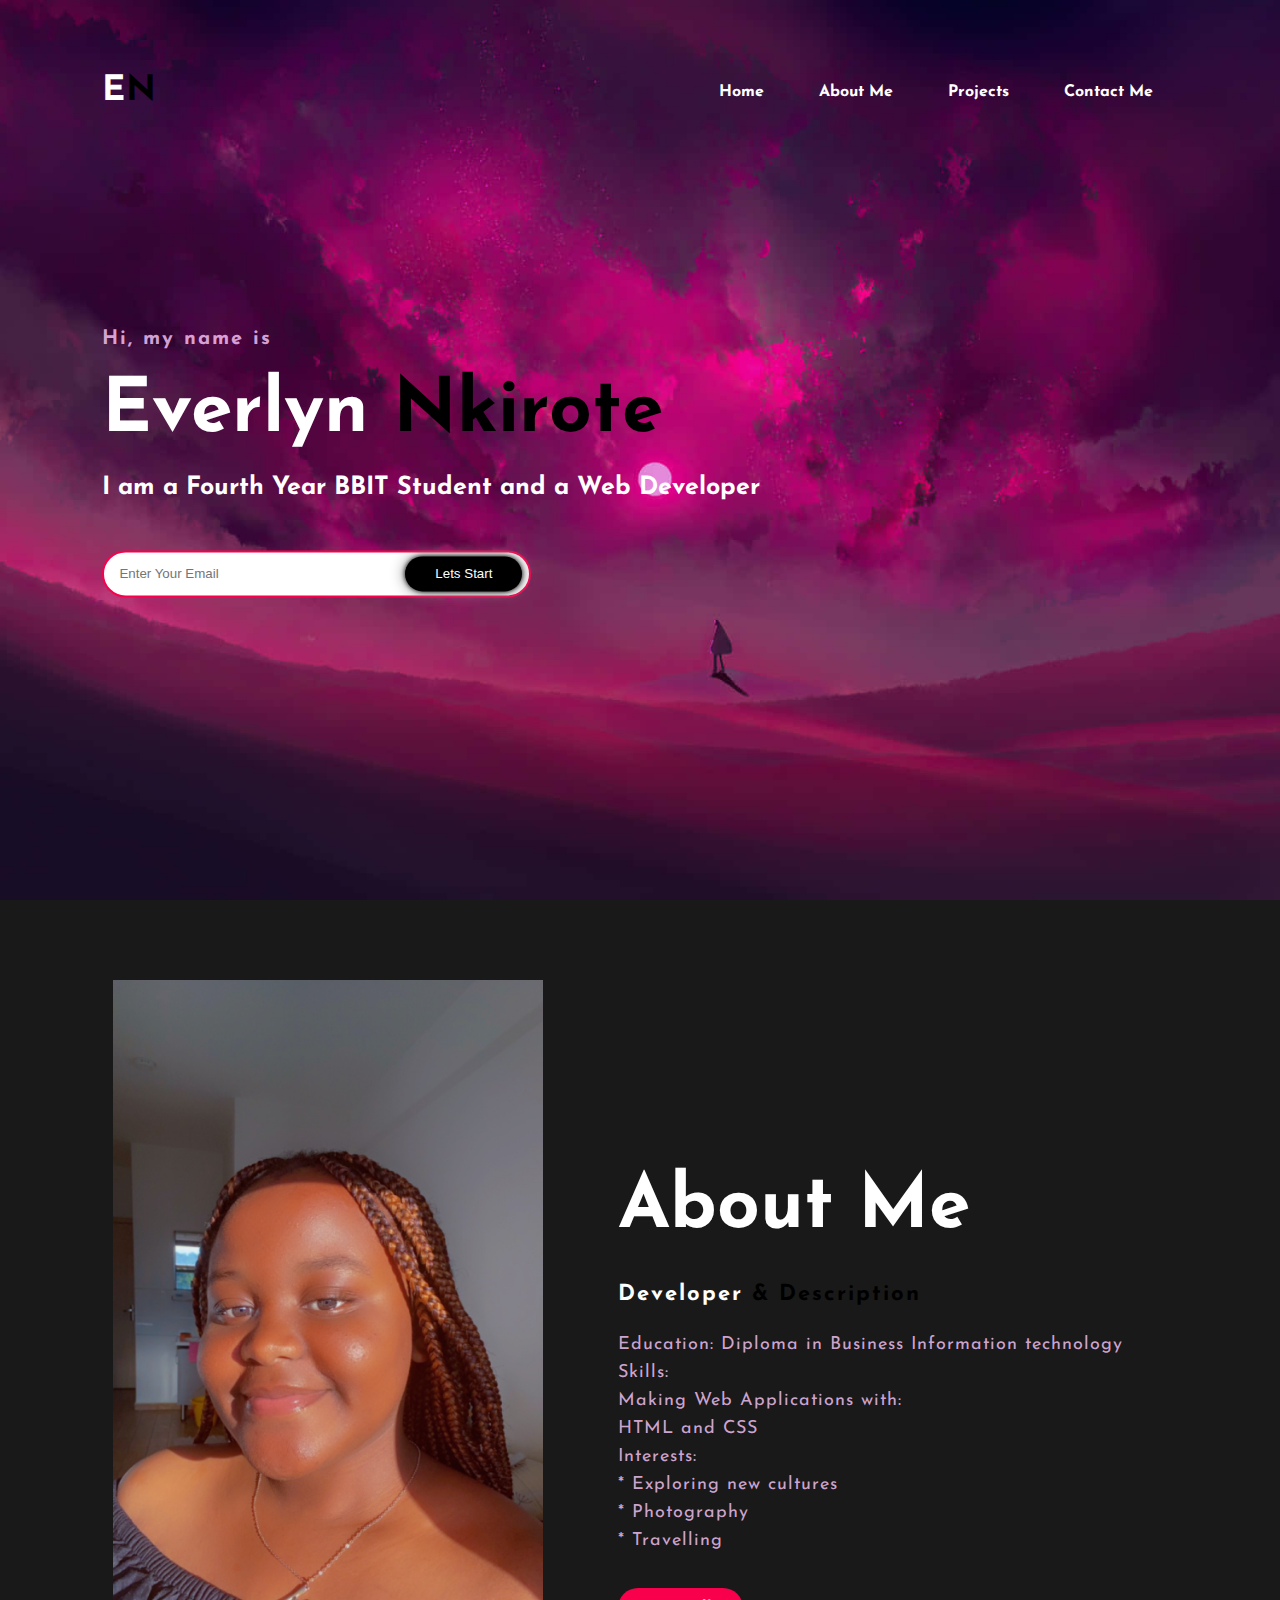
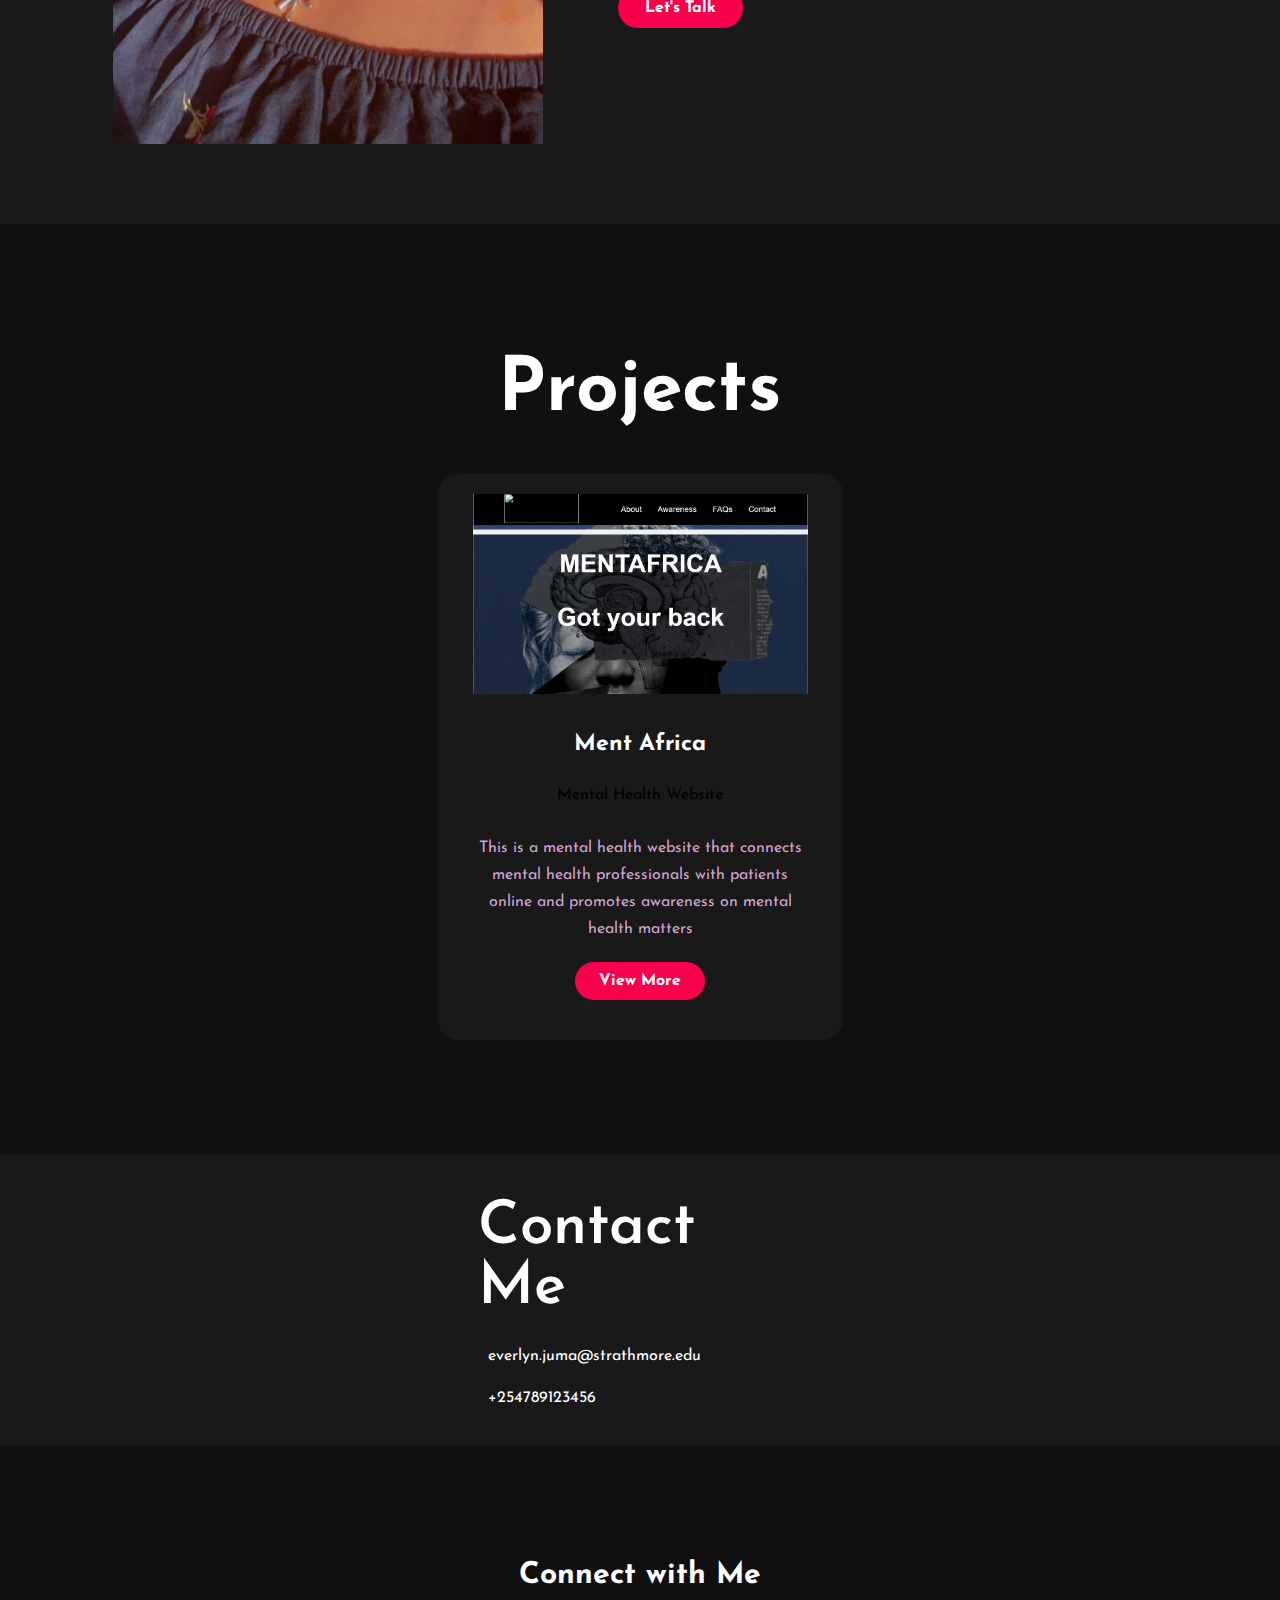
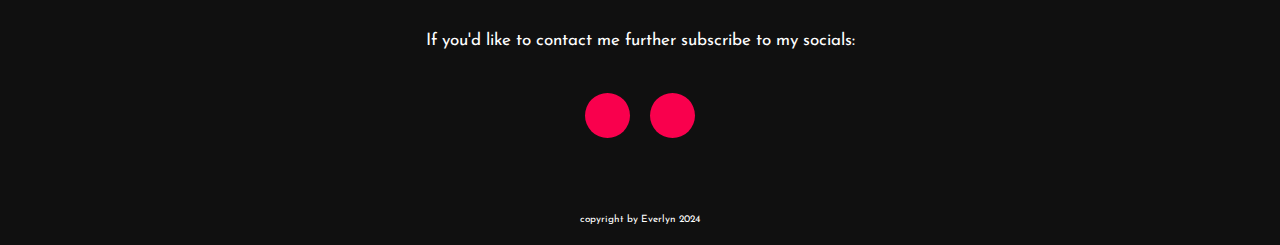
<file: index.html>
<!DOCTYPE html>
<html lang="en">
  <head>
    <meta charset="UTF-8" />
    <link rel="stylesheet" href="style.css" />
    <link rel="preconnect" href="https://fonts.gstatic.com" />
    <link
      href="https://fonts.googleapis.com/css2?family=Josefin+Sans:ital,wght@0,100;0,200;0,300;0,400;0,500;0,600;0,700;1,100;1,200;1,300;1,400;1,500;1,600;1,700&display=swap"
      rel="stylesheet"
    />
    <link
      rel="stylesheet"
      href="https://cdnjs.cloudflare.com/ajax/libs/font-awesome/6.1.1/css/all.min.css"
      integrity="sha512-KfkfwYDsLkIlwQp6LFnl8zNdLGxu9YAA1QvwINks4PhcElQSvqcyVLLD9aMhXd13uQjoXtEKNosOWaZqXgel0g=="
      crossorigin="anonymous"
      referrerpolicy="no-referrer"
    />
    <title>Website Portfolio</title>
  </head>
  <body>
    <!-- Hero section start -->

    <div class="hero">
      <nav>
        <h2 class="logo">E<span>N</span></h2>
        <ul>
          <li><a href="#content">Home</a></li>
          <li><a href="#about">About Me</a></li>
          <li><a href="#service">Projects</a></li>
          <li><a href="#contact-me">Contact Me</a></li>
        </ul>
        
      </nav>
      <div class="content">
        <h4>Hi, my name is</h4>
        <h1>Everlyn <span>Nkirote</span></h1>
        <h3>I am a Fourth Year BBIT Student and a Web Developer</h3>
      <div class="newslatter">
          <form>
            <input
              type="email"
              name="email"
              id="mail"
              placeholder="Enter Your Email"
            />
            <input type="submit" name="submit" value="Lets Start" />
          </form>
        </div>
      </div>
    </div>

    <!----- About Section start ---->
    <section id="about" class="about">
   
      <div class="main">
        <img src="image3.jpg" alt="" />
        <div class="about-text">
          <h2>About Me</h2>
          <h5>Developer <span>& Description</span></h5>
          <p>
            Education: 
            Diploma in Business Information technology
            Skills:<br>
            Making Web Applications with:
           <br> HTML 
           and CSS
            <br>
           Interests:<br>
          * Exploring new cultures<br>
           * Photography<br>
           * Travelling 


          </p>
          <!-- Button linking to the contact-me section -->
<a href="#contact-me" class="btn">Let's Talk</a>

         
        </div>
      </div>
    </section>

    <!------- service section start --->
    <div id="service" class="service">
   
      <div class="title">
        <h2>Projects</h2>
      </div>

      <div class="box">
        <div class="card">
          <div class="image">
            <img src="image7.jpg" alt="Project Image">
          </div>
         
          <h5>Ment Africa</h5>
          <p class="title">Mental Health Website</p>
          <div class="pra">
            <p>
              This is a mental health website that connects mental health professionals with patients online and promotes awareness on mental health matters </p>
            <p style="text-align: center">
              <a class="button" href="https://github.com/Ramla06/ISproject">View More</a>
            </p>
          </div> 
        </div>
        
  </div>
      
    </div>

    <!--  Contact me start ------ -->
   
      <div id="contact-me" class="contact-me">
        <div class="container">
            <div class="row">
                <div class="contact-left">
                    <h1 class="sub-title">Contact Me</h1>
                    <p><i class="fa-solid fa-paper-plane"></i>everlyn.juma@strathmore.edu</p>
                    <p><i class="fa-solid fa-square-phone"></i>+254789123456</p>
                   
              
                </div>
              
              
            </div>
    </div>
</div>
    <!--------- footer start ------->
    <footer>
      <p>Connect with Me</p>
      <p>
        If you'd like to contact me further
        subscribe to my socials:
      </p>
      <div class="social">
        
        <a href="https://www.instagram.com/_evlin._e?igsh=OXJ4amEwanZzbjQ2&utm_source=qra"><i class="fab fa-instagram"></i></a>
        <a href="https://ke.linkedin.com/in/everlyn-nkirote-158507213"><i class="fab fa-linkedin"></i></a>
      </div>
      <p class="end">copyright by Everlyn 2024</p>
    </footer>
  </body>
</html>
</file>
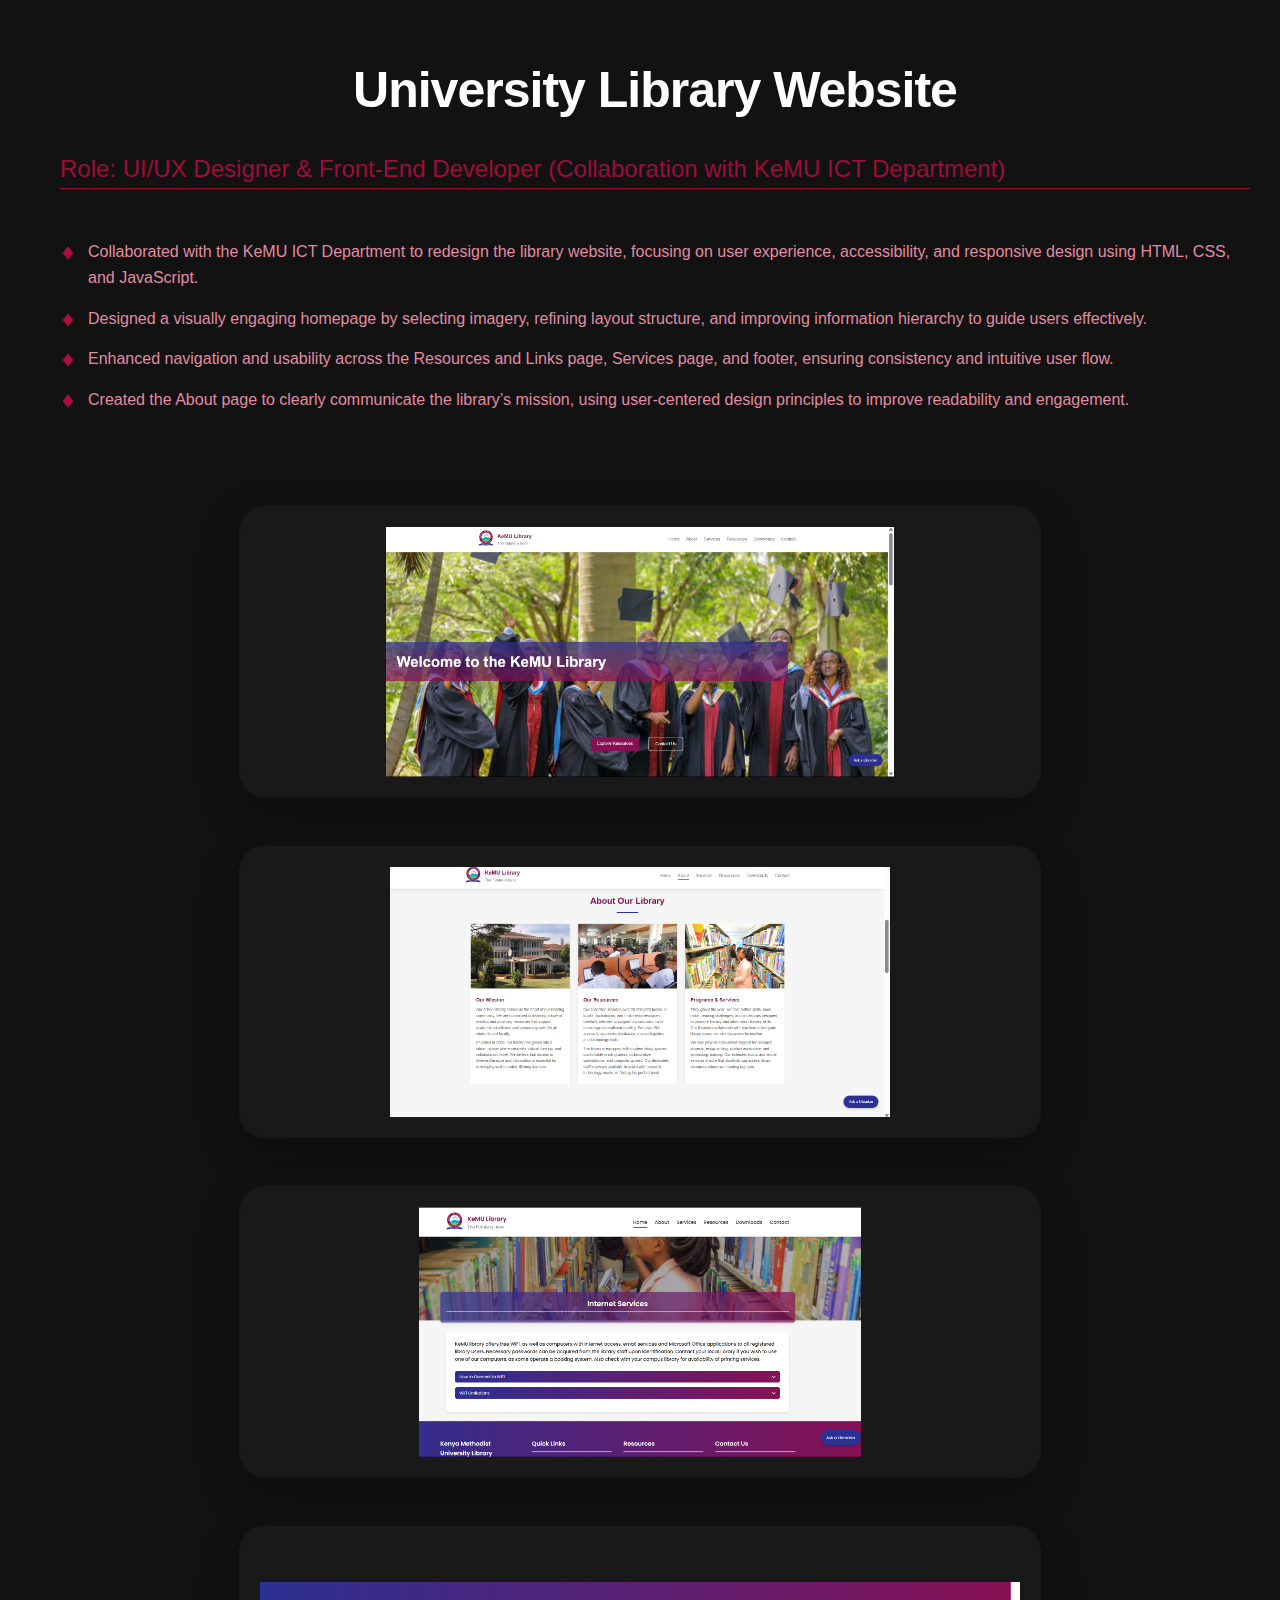
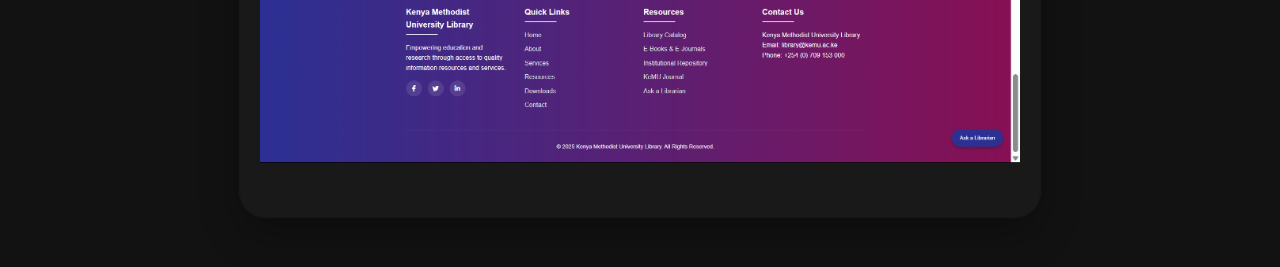
<file: LibraryWebsite.html>
<!DOCTYPE html>
<html lang="en">
<head>
    <meta charset="UTF-8">
    <meta name="viewport" content="width=device-width, initial-scale=1.0">
    <title>KeMU Library Interface</title>
    <style>
        * {
            margin: 0;
            padding: 0;
            box-sizing: border-box;
            font-family: 'Segoe UI', Tahoma, Geneva, Verdana, sans-serif;
        }

        body {
          background-color: #121212; /* Dark background */
          color: #f8f8f8;
          line-height: 1.6;
          margin: 0;
          padding: 0;
        }

        .project-label {
            font-size: 16px;
            margin: 20px 0 30px 30px;
        }
       

.container {
  max-width: 1200px;
  margin: 0 auto;
  padding: 40px 20px;
}

.project-label {
  font-size: 18px;
  margin: 20px 0 30px 30px;
  color: #e6a8b4; /* Light pink */
  letter-spacing: 1px;
  text-transform: uppercase;
  font-weight: 500;
}

h1 {
  color:white;
  margin: 20px 0 20px;
  font-size: 50px;
  font-weight: 700;
  letter-spacing: -1px;
  text-align: center;
}

h3 {
  color: #ab0e3d;
  font-size: 24px;
  margin-bottom: 50px;
  font-weight: 400;
  opacity: 0.9;
  border-bottom: 1px solid #ab0e3d;
}

h4 {
  color: #e6a8b4; /* Light pink */
  letter-spacing: 2px;
  font-size: 20px;
  margin-top: 40px;
  margin-bottom: 20px;
  text-transform: uppercase;
  text-align: center;
}
.svg-icons li {
      position: relative;
      padding-left: 28px;
      list-style-type: none;
      margin-bottom: 15px;
      color: #e08ca2;
    }
    
    .svg-icons li::before {
      content: "";
      position: absolute;
      left: 0;
      top: 6px;
      width: 16px;
      height: 16px;
      background-image: url("data:image/svg+xml,%3Csvg xmlns='http://www.w3.org/2000/svg' viewBox='0 0 24 24' fill='%23ab0e3d'%3E%3Cpath d='M12 2L4 12l8 10 8-10z'/%3E%3C/svg%3E");
      background-size: contain;
      background-repeat: no-repeat;
    }
.project-details {
  list-style-type: none;
  padding-left: 0;
  max-width: 900px;
}

.project-details li {
  margin-bottom: 20px;
  font-size: 16px;
  line-height: 1.8;
  color: #fcfc; /* Brighter pink */
  position: relative;
  padding-left: 25px;
}

.project-details li:before {
  content: "•";
  position: absolute;
  left: 0;
  color: #ab0e3d; /* Darker pink */
  font-weight: bold;
}

.content-container {
  margin-left: 30px;
  padding: 30px;
  border-radius: 12px;

}

.title {
  font-size: 50px;
  font-weight: bold;
  line-height: 1.1;
  margin-bottom: 20px;
  max-width: 500px;
  color: #ab0e3d;
  text-shadow: 0 1px 2px rgba(0, 0, 0, 0.2);
}

.subtitle {
  font-size: 18px;
  margin-bottom: 40px;
  max-width: 600px;
  color: white;
  opacity: 0.85;
}

.device-mockup {
   width: 90%;
   max-width: 800px;
   margin: 50px auto;
   display: flex;
   border-radius: 25px;
   overflow: hidden;
   box-shadow: 0 15px 40px rgba(0, 0, 0, 0.3), 0 0 0 1px rgba(255, 255, 255, 0.05);
   border: none;
   transition: transform 0.3s ease;
   cursor: pointer; /* This indicates it's clickable */
   position: relative; /* For proper z-index handling */
   z-index: 1; /* Ensure it's above other elements */
}

.device-mockup:hover {
   transform: translateY(-5px);
}

/* Section styling */
section {
   margin-bottom: 80px;
}

.image-container {
   width: 100%;
   height: 100%;
   background-color: #191919;
   display: flex;
   align-items: center;
   justify-content: center;
   padding: 20px;
   border-radius: 25px;
   overflow: hidden;
   position: relative; /* Important for child positioning */
}

/* For when you use an img tag */
.coffee-cup-placeholder img {
   width: 100%;
   height: 100%;
   object-fit: contain;
   max-height: 300px;
   pointer-events: auto; /* Ensures clicks pass through to the image */
}

/* For when you use a background image */
.coffee-cup-placeholder {
   width: 100%;
   height: 250px;
   background-position: center;
   background-repeat: no-repeat;
   background-size: contain;
   position: relative; /* For proper positioning */
   z-index: 2; /* Make sure it's above the container */

}
.image-modal {
  position: fixed;
  top: 0;
  left: 0;
  width: 100%;
  height: 100%;
  background-color: rgba(0, 0, 0, 0.9);
  display: flex;
  align-items: center;
  justify-content: center;
  z-index: 1000;
}

.modal-content {
  position: relative;
  max-width: 90%;
  max-height: 90%;
}

.modal-content img {
  width: 100%;
  height: auto;
  max-height: 90vh;
  object-fit: contain;
}

.close-button {
  position: absolute;
  top: -40px;
  right: 0;
  color: white;
  font-size: 30px;
  cursor: pointer;
}
</style>
</head>
<body>
  

    <div class="content-container">
        
        <h1>University Library Website</h1>
        <h3>Role: UI/UX Designer & Front-End Developer (Collaboration with KeMU ICT Department)</h3>
       
          <ul class="svg-icons">
          <li>Collaborated with the KeMU ICT Department to redesign the library website, focusing on user experience, accessibility, and responsive design using HTML, CSS, and JavaScript.</li>
          <li>Designed a visually engaging homepage by selecting imagery, refining layout structure, and improving information hierarchy to guide users effectively.</li>
          <li>Enhanced navigation and usability across the Resources and Links page, Services page, and footer, ensuring consistency and intuitive user flow.</li>
          <li>Created the About page to clearly communicate the library’s mission, using user-centered design principles to improve readability and engagement.</li>
        </ul>
      </section>
      
    </div>

    <div class="device-mockup">
        <div class="image-container">
            <!-- Empty div for your own image -->
            <div class="coffee-cup-placeholder">
              <img src="kemulibraryhomepage.png" alt="homepage">
            </div>
        </div>
    </div>

    <!-- Second device mockup (duplicate) -->
    <div class="device-mockup">
        <div class="image-container">
            <!-- Empty div for your own image -->
            <div class="coffee-cup-placeholder">
              <img src="kemuaboutpage.png" alt="aboutpage">
            </div>
        </div>
    </div>
    <div class="device-mockup">
      <div class="image-container">
          <!-- Empty div for your own image -->
          <div class="coffee-cup-placeholder">
            <img src="Resourcespage.png" alt="services">
          </div>
      </div>
  </div>
  <div class="device-mockup">
    <div class="image-container">
        <!-- Empty div for your own image -->
        <div class="coffee-cup-placeholder">
          <img src="kemulibraryfooter.png" alt="Resourcespage">
        </div>
    </div>
</div>
<script>

// Add this JavaScript to your page
document.querySelectorAll('.device-mockup').forEach(item => {
  item.addEventListener('click', event => {
    const imgSrc = item.querySelector('img').src;
    showLightbox(imgSrc);
  });
});

function showLightbox(src) {
  // Create modal elements
  const modal = document.createElement('div');
  modal.className = 'image-modal';
  modal.innerHTML = `
    <div class="modal-content">
      <span class="close-button">&times;</span>
      <img src="${src}" alt="Enlarged view">
    </div>
  `;
  
  // Add modal to page
  document.body.appendChild(modal);
  
  // Add event listener to close when clicking X or outside the image
  modal.querySelector('.close-button').addEventListener('click', () => {
    document.body.removeChild(modal);
  });
  modal.addEventListener('click', (e) => {
    if (e.target === modal) {
      document.body.removeChild(modal);
    }
  });
}
</script>
</body>

</html>
</file>
<file: style.css>
/* about */
#about{
    padding: 80px 0;
    color:#ababab;
}
.row{
    display: flex;
    justify-content: space-between;
    flex-wrap: wrap;
}
.about-col-1{
    flex-basis: 35%;
}
.about-col-1 img{
    width: 100%;
    border-radius: 15px;
}
.about-col-2{
    flex-basis: 60%;
}
.sub-title{
    font-size: 60px;
    font-weight: 600;
    color: #fff;
}
.tab-titles{
    display: flex;
    margin: 20px 0 40px;
}
.tab-links{
    margin-right: 50px;
    font-size: 18px;
    font-weight: 500;
    cursor: pointer;
    position: relative;
}
.tab-links::after{
    content: '';
    width: 0%;
    height: 3px;
    background-color: #ff004f;
    position: absolute;
    left: 0;
    bottom: -8px;
    transition: 0.5s;
}
.tab-links.active-link::after{
    width: 50%;
}
.tab-contents ul li{
    list-style: none;
    margin: 10px 0;
}
.tab-contents ul li span{
    color : #b54769;
    font-size: 14px;
}
.tab-contents{
    display: none;
}
.tab-contents.active-tab{
    display: block;
}

body {
    margin: 0;
    padding: 0;
    font-family: "Josefin Sans", sans-serif;
    box-sizing: border-box;
  }
  body::-webkit-scrollbar {
      width: 10px;              
    }
    body::-webkit-scrollbar-track {
      background: transparent;        
    }
    body::-webkit-scrollbar-thumb {
      background-color: #f9004d;   
      border-radius: 20px;       
      border: 2px solid #ffffff;  
    }
  .hero {
    scroll-behavior: smooth;
    height: 100vh;
    width: 100%;
    background-image: url('image4.jpg');
    background-position: center;
    background-size: cover;
  }
  nav {
    display: flex;
    align-items: center;
    justify-content: space-between;
    padding-top: 45px;
    padding-left: 8%;
    padding-right: 8%;
  }
  .logo {
    color: white;
    font-size: 35px;
    letter-spacing: 1px;
    cursor: pointer;
  }
  span {
    color: black;
  }
  nav ul li {
    list-style-type: none;
    display: inline-block;
    padding: 10px 25px;
  }
  nav ul li a {
    color: white;
    text-decoration: none;
    font-weight: bold;
    text-transform: capitalize;
  }
  nav ul li a:hover {
    color: #f9004d;
    transition: 0.4s;
  }
  

  
  .btn {
    background-color: #f9004d;
    color: #fff;
    text-decoration: none;
    border: 2px solid transparent;
    font-weight: bold;
    padding: 10px 25px;
    border-radius: 30px;
    transition: transform 0.3s;
  }
  .btn:hover {
    transform: scale(1.2);
  }
  .content {
    position: absolute;
    top: 50%;
    left: 8%;
    transform: translateY(-50%);
  }
  h1 {
    color: white;
    margin: 20px 0px 20px;
    font-size: 75px;
  }
  h3 {
    color: white;
    font-size: 25px;
    margin-bottom: 50px;
  }
  h4 {
    color: #fcfc;
    letter-spacing: 2px;
    font-size: 20px;
  }
  .newslatter form {
    /* width: 380px; */
    width: 280px;
    max-width: 100%;
    position: relative;
  }
  .newslatter form input:first-child {
    display: inline-block;
    width: 100%;
    padding: 14px 130px 14px 15px;
    border: 2px solid #f9004d;
    outline: none;
    border-radius: 30px;
  }
  .newslatter form input:last-child {
    position: absolute;
    display: inline-block;
    outline: none;
    border: none;
    padding: 10px 30px;
    border-radius: 30px;
    background-color: black;
    color: white;
    box-shadow: 0px 0px 5px #000, 0px 0px 15px #858585;
    top: 6px;
    right: -140px;
  }
  .newslatter form input:hover:last-child {
    transition: 0.1;
    transform: scale(1.05);
    background-color: #000;
  }
  .about {
    width: 100%;
    padding: 100px 0px;
    background-color: #191919;
  }
  .about img {
    height: auto;
    width: 430px;
    transition: 0.5s;
  }
  .about img:hover {
    /* transform-origin: top right; */
    transform: scale(1.01);
  }
  .about-text {
    width: 550px;
  }
  .main {
    width: 1130px;
    max-width: 95%;
    display: flex;
    margin: 0 auto;
    align-items: center;
    justify-content: space-around;
  }
  .about-text h2 {
    color: white;
    font-size: 75px;
    text-transform: capitalize;
    margin-bottom: 20px;
  }
  .about-text h5 {
    color: white;
    letter-spacing: 2px;
    font-size: 22px;
    margin-bottom: 25px;
    text-transform: capitalize;
  }
  .about-text p {
    color: #fcfc;
    letter-spacing: 1px;
    font-size: 18px;
    line-height: 28px;
    margin-bottom: 45px;
  }
  button {
    background-color: #f9004d;
    color: #fff;
    text-decoration: none;
    border: 2px solid transparent;
    font-weight: bold;
    padding: 13px 30px;
    border-radius: 30px;
    transition: 0.4s;
  }
  button:hover {
    background-color: transparent;
    border: 2px solid #f9004d;
    cursor: pointer;
  }
  .image {
    
    height: 200px; /* Adjust height as needed */
    overflow: hidden;
  }
  
  .image img {
    width: 100%;
    height: auto;
  }
  .service {
    background-color: #101010;
    width: 100%;
    padding: 100px 0px;
  }
  .title h2 {
    color: white;
    font-size: 75px;
    width: 1130px;
    margin: 30px auto;
    text-align: center;
  }
  .box {
    display: flex;
    justify-content: center;
    align-items: center;
    min-height: 400px;
  }
  
  .card {
    min-height: 405px; /* Adjust this value as needed */
  max-height: 100%;
  width: 335px;
  padding: 20px 35px;
  background: #191919;
  border-radius: 20px;
  margin: 15px;
  position: relative;
  overflow: hidden;
  text-align: center;
  display: flex;
  flex-direction: column
  }
  .card .image {
    flex-grow: 1; /* Image will take remaining space */
  }
  .card i {
    font-size: 50px;
    display: block;
    text-align: center;
    margin: 25px 0px;
    color: #f9004d;
  }
  h5 {
    color: white;
    font-size: 23px;
    margin-bottom: 15px;
  }
  .pra p {
    color: #fcfc;
    font-size: 16px;
    line-height: 27px;
    margin-bottom: 25px;
  }
  .card .button {
    background-color: #f9004d;
    color: white;
    text-decoration: none;
    border: 2px solid transparent;
    font-weight: bold;
    padding: 9px 22px;
    border-radius: 30px;
    transition: 0.4s;
  }
  
  .card .button:hover {
    background-color: transparent;
    border: 2px solid #f9004d;
    cursor: pointer;
  }
  .contact-left {
    flex-basis: 35%;
    display: flex;
    flex-direction: column;
}

.contact-left p {
    display: flex;
    align-items: center;
    margin-top: 10px; /* Adjust as needed */
}

.contact-left p i {
    margin-right: 10px; /* Adjust as needed */
    font-size: 20px; /* Adjust as needed */
    color: #ff004f;
}

  .contact-left{
    flex-basis: 35%;
}


.contact-right form ul {
  list-style-type: none;
  padding: 0;
  margin: 0;
}

.contact-right form ul li {
  margin-bottom: 15px;
}

.contact-right form ul li input,
.contact-right form ul li textarea {
  width: 100%;
  padding: 10px;
  border-radius: 5px;
  border: 1px solid #ccc;
  box-sizing: border-box;
}

.contact-right form button {
  margin-top: 15px;
}
  .contact-me {
    width: 100%;
    height: 290px;
    background: #191919;
    display: flex;
    align-items: center;
    flex-direction: column;
    justify-content: center;
  }
  .contact-me p {
    color: white;
  }
  .contact-me .button-two {
    font-size: 30px;
    font-weight: bold;
    margin-bottom: 25px;
    background-color: #f9004d;
    color: white;
    text-decoration: none;
    border: 2px solid transparent;
    font-weight: bold;
    padding: 13px 30px;
    border-radius: 30px;
    transition: 0.4s;
  }
  
  .contact-me .button-two:hover {
    background-color: transparent;
    border: 2px solid #f9004d;
    cursor: pointer;
  }
  
  footer {
    position: relative;
    width: 100%;
    height: 400px;
    background: #101010;
    display: flex;
    flex-direction: column;
    align-items: center;
    justify-content: center;
  }
  footer p:nth-child(1) {
    font-size: 30px;
    color: white;
    margin-bottom: 20px;
    font-weight: bold;
  }
  footer p:nth-child(2) {
    color: white;
    font-size: 17px;
    width: 500px;
    line-height: 26px;
    text-align: center;
  }
  .social {
    display: flex;
  }
  .social a {
    width: 45px;
    height: 45px;
    display: flex;
    align-items: center;
    justify-content: center;
    background: #f9004d;
    border-radius: 50%;
    margin: 22px 10px;
    color: white;
    text-decoration: none;
    font-size: 20px;
  }
  
  .social a:hover {
    transform: rotate(360deg) scale(1.3);
    transition: 0.5s;
  }
  .end {
    position: absolute;
    color: white;
    bottom: 10px;
    font-size: 10px;
  }
</file>
